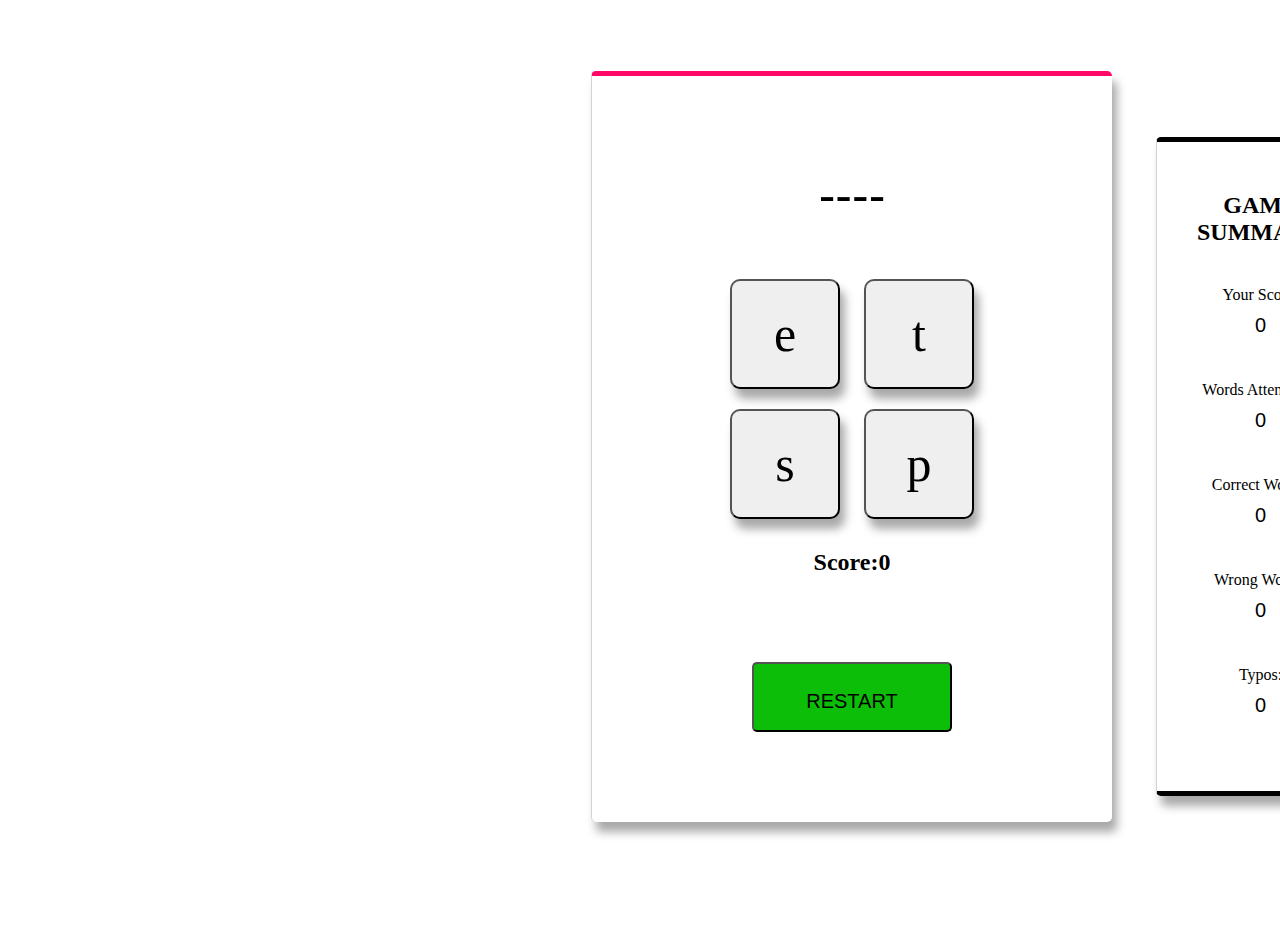
<file: main.html>
<!DOCTYPE html>
<html>

<head>
  <meta charset="utf-8">
  <link rel="stylesheet" href="/css/master.css">
  <link rel="shortcut icon" type="image/x-icon" href="image/favicon.ico" />
  <script src="wordrush.js" type="text/javascript">
  </script>
  <title>GAME STARTED</title>
</head>

<body>
  <table>
    <tr>
      <td>
        <div align="center" class="mainBlock">
          <label id="mainText"></label>
          <br>
          <br>
          <button type="button" id="1"></button>
          <button type="button" id="2"></button></br>
          <button type="button" id="3"></button>
          <button type="button" id="4"></button>
          <h2 id="display"></h2>
          <br><br>
          <button type="reset" id="reset">RESTART</button>
        </div>
      </td>
      <td>
        <div align=center class="summaryBlock">
          <h2>GAME SUMMARY</h2>
          Your Score:<label id="score" class="summary"></label>
          Words Attempted:<label id="attempted" class="summary"></label>
          Correct Words:<label id="correct_ones" class="summary"></label>
          Wrong Words:<label id="wrong_ones" class="summary"></label>
          Typos:<label id="typos" class="summary"></label>
        </div>
      </td>
    </tr>
  </table>
</body>

</html>
</file>
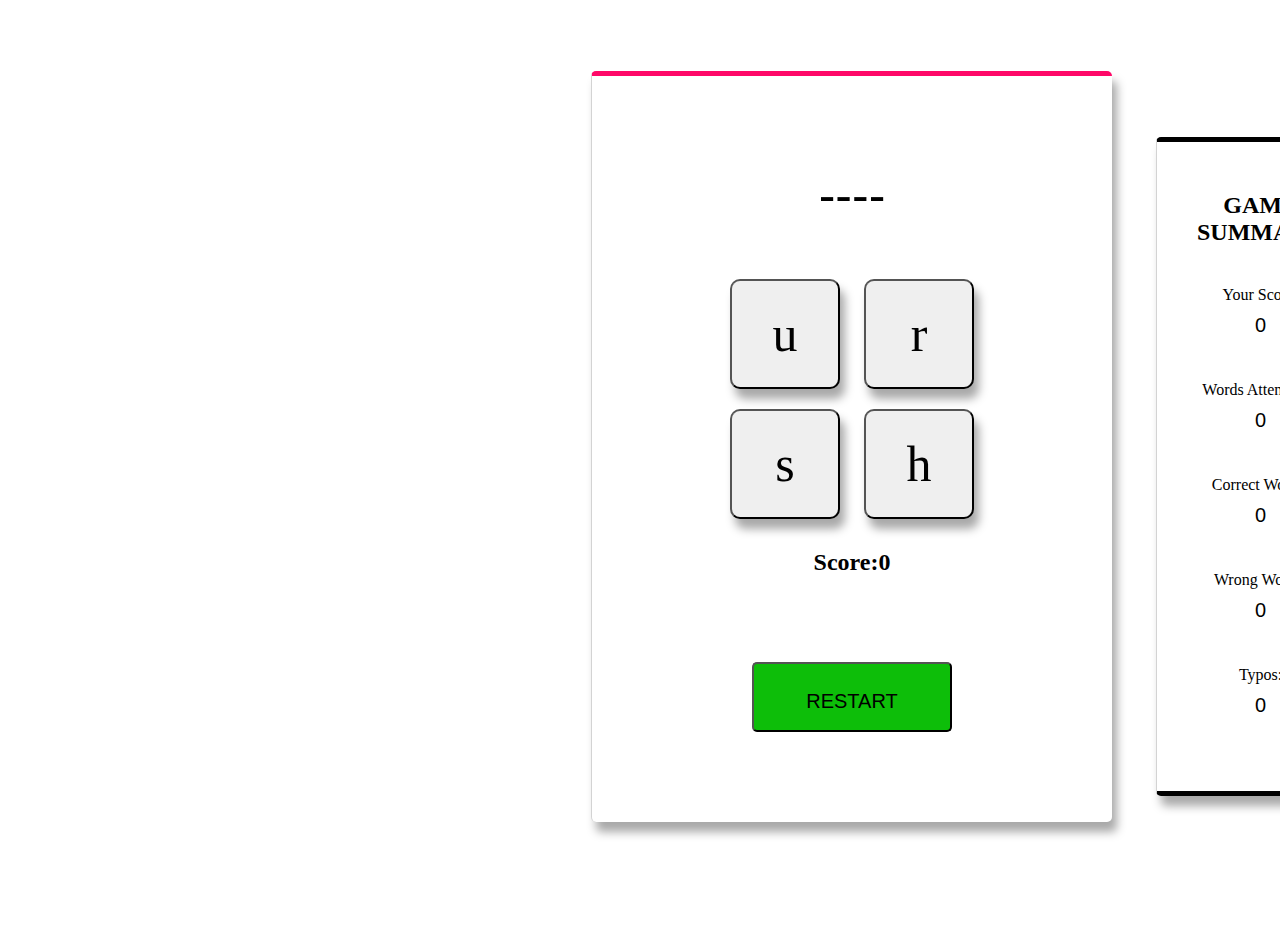
<file: src/main.html>
<!DOCTYPE html>
<html>

<head>
  <meta charset="utf-8">
  <link rel="stylesheet" href="../css/master.css">
  <link rel="shortcut icon" type="image/x-icon" href="../images/favicon.ico" />
  <script src="wordrush.js" type="text/javascript">
  </script>
  <title>GAME STARTED</title>
</head>

<body>
  <table>
    <tr>
      <td>
        <div align="center" class="mainBlock">
          <label id="mainText"></label>
          <br>
          <br>
          <button type="button" id="1"></button>
          <button type="button" id="2"></button></br>
          <button type="button" id="3"></button>
          <button type="button" id="4"></button>
          <h2 id="display"></h2>
          <br><br>
          <button type="reset" id="reset">RESTART</button>
        </div>
      </td>
      <td>
        <div align=center class="summaryBlock">
          <h2>GAME SUMMARY</h2>
          Your Score:<label id="score" class="summary"></label>
          Words Attempted:<label id="attempted" class="summary"></label>
          Correct Words:<label id="correct_ones" class="summary"></label>
          Wrong Words:<label id="wrong_ones" class="summary"></label>
          Typos:<label id="typos" class="summary"></label>
        </div>
      </td>
    </tr>
  </table>
</body>

</html>
</file>
<file: css/master.css>
label{
  display: block;
  text-align: center;
  font-size: 50px;
  font-family: sans-serif;
  border: none;
  width:500px;
  height:40px;
  padding: 10px;
  margin-bottom: 17px;
}
button{
  margin: 10px;
  border-radius: 10px;
  padding:5px;
  font-size: 50px;
  font-family: serif;
  width:110px;
  height:110px;
  box-shadow: 5px 10px 10px darkGray;
}
button[type="reset"]{
  background-color: rgb(13, 190, 9);
  padding: 10px 0px 0px 0px;
  margin-top:20px 0px 0px 0px;
  font-family: sans-serif;
  font-size: 20px;
  width: 200px;
  height: 70px;
  border-radius: 5px;
  box-shadow: 0px 0px 0px;
}
.startgamebutton{
  background-color: rgb(13, 190, 9);
  padding: 10px;
  margin:20px;
  border: 0px;
  font-family: sans-serif;
  font-size: 20px;
  width: 200px;
  height: 60px;
  border-radius: 5px;
  box-shadow: 0px 0px;
}
.homepage{
  padding:300px 675px 300px 00px;
}
.mainBlock{
  background-color: white;
  background-image: url('');
  display: inline-block;
  padding: 80px 0px 80px 0px;
  border-top: 5px solid rgb(255, 8, 104);
  margin :60px 20px 100px 580px;
  border-radius: 5px;
  border-left: 1px solid lightGray;
  border-right: 0px;
  box-shadow: 5px 10px 10px darkGray;
}
.summaryBlock{
  background-color: white;
  border-top: 5px solid rgb(0, 0, 0);
  border-bottom: 5px solid rgb(0, 0, 0);
  border-radius: 5px;
  border-left: 1px solid lightGray;
  border-right: 0px;
  box-shadow: 5px 10px 10px darkGray;
  padding: 30px 40px 30px 40px;
  margin-left: 20px;
}

#homepage{
  background-image: url('../wordrush.jpg');
  background-repeat: no-repeat;
  background-size: 100%;
}
.summary{
  font-family: sans-serif;
  font-size: 20px;
  width:50px;
}
h2{
  padding-bottom: 20px;
}
</file>
